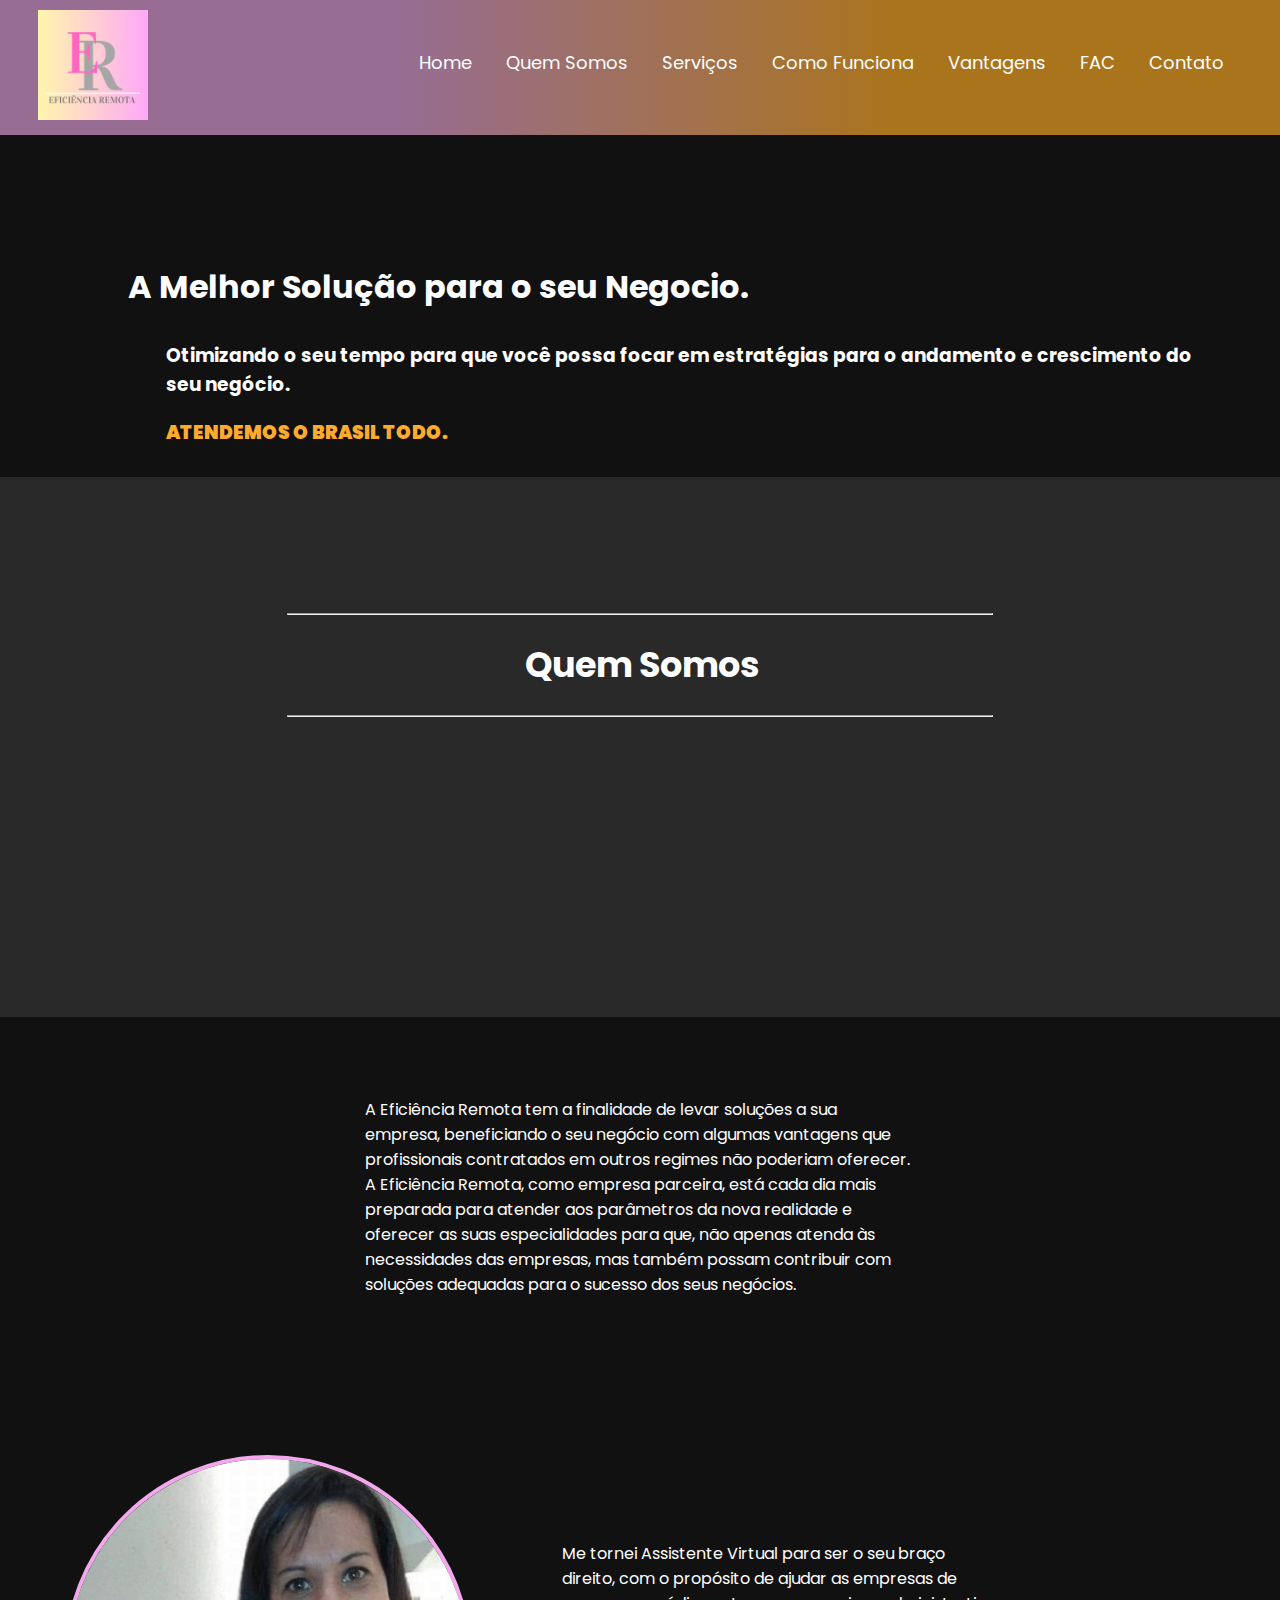
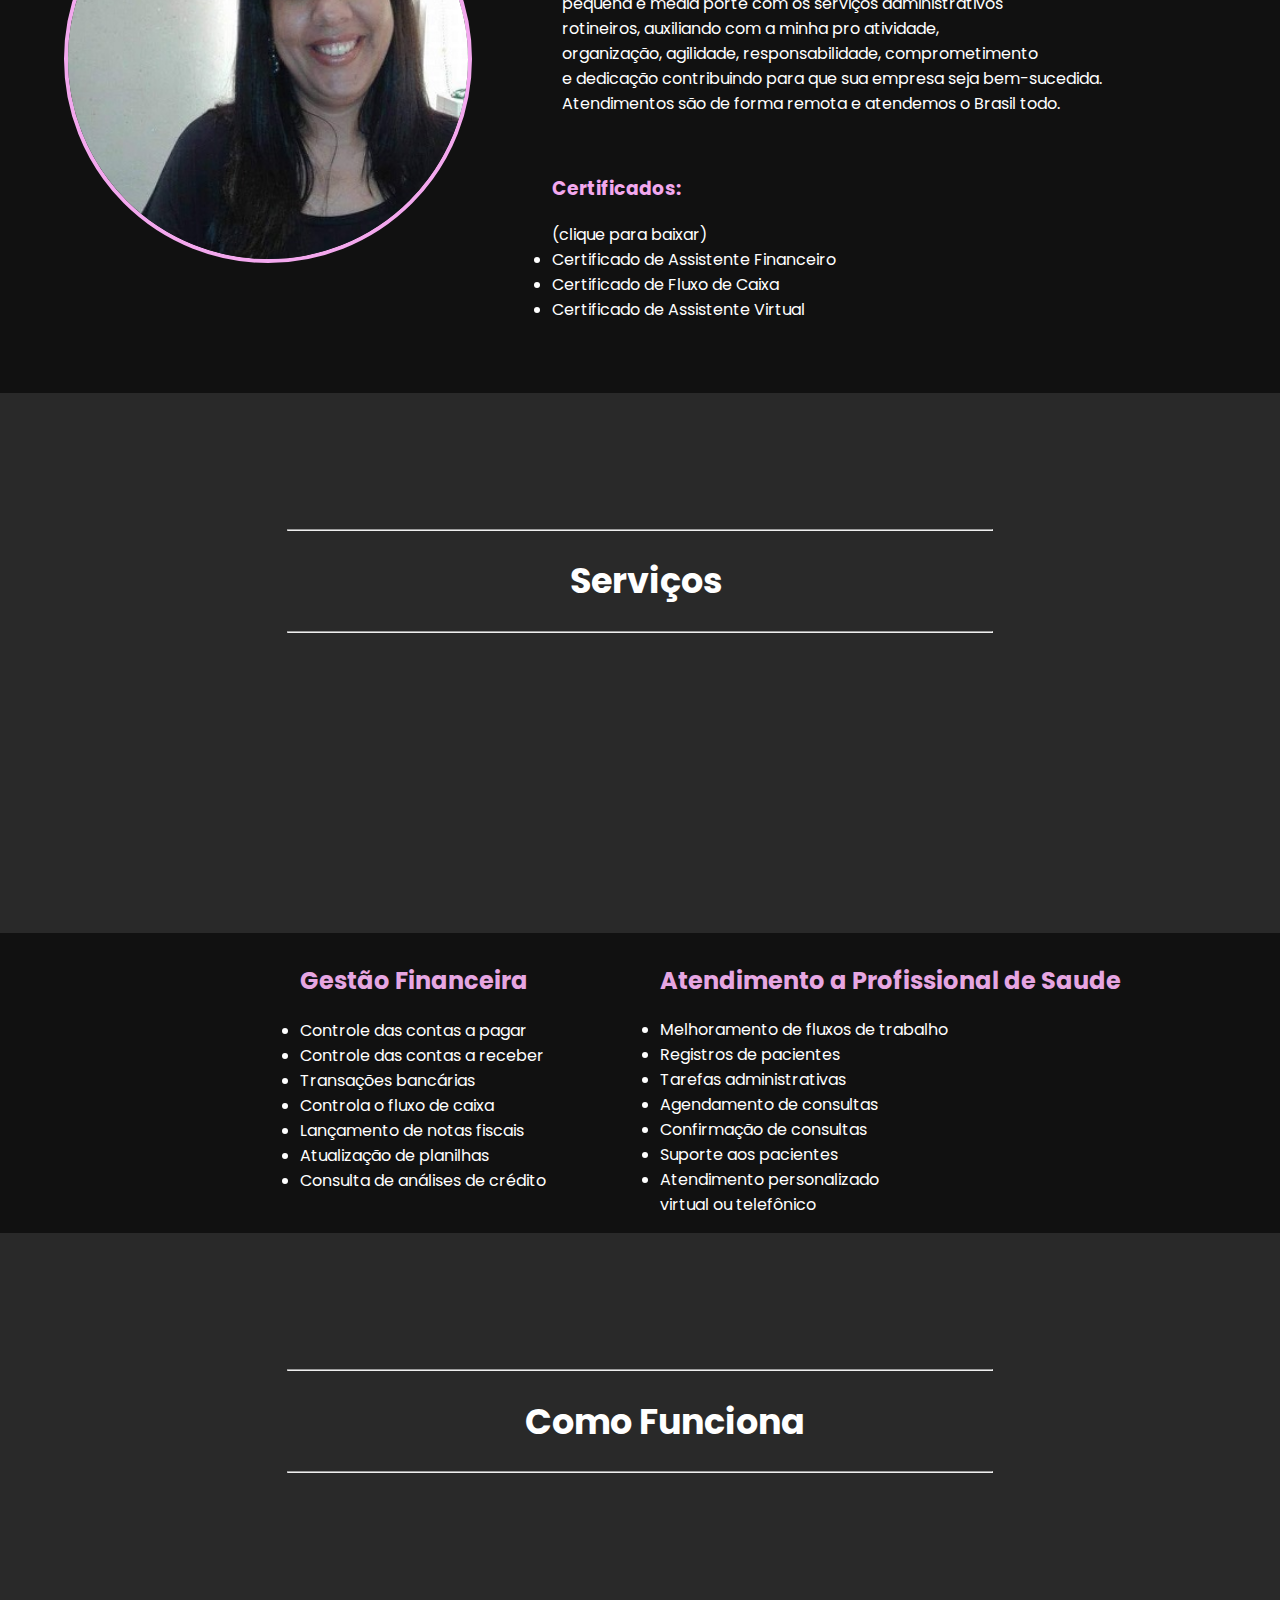
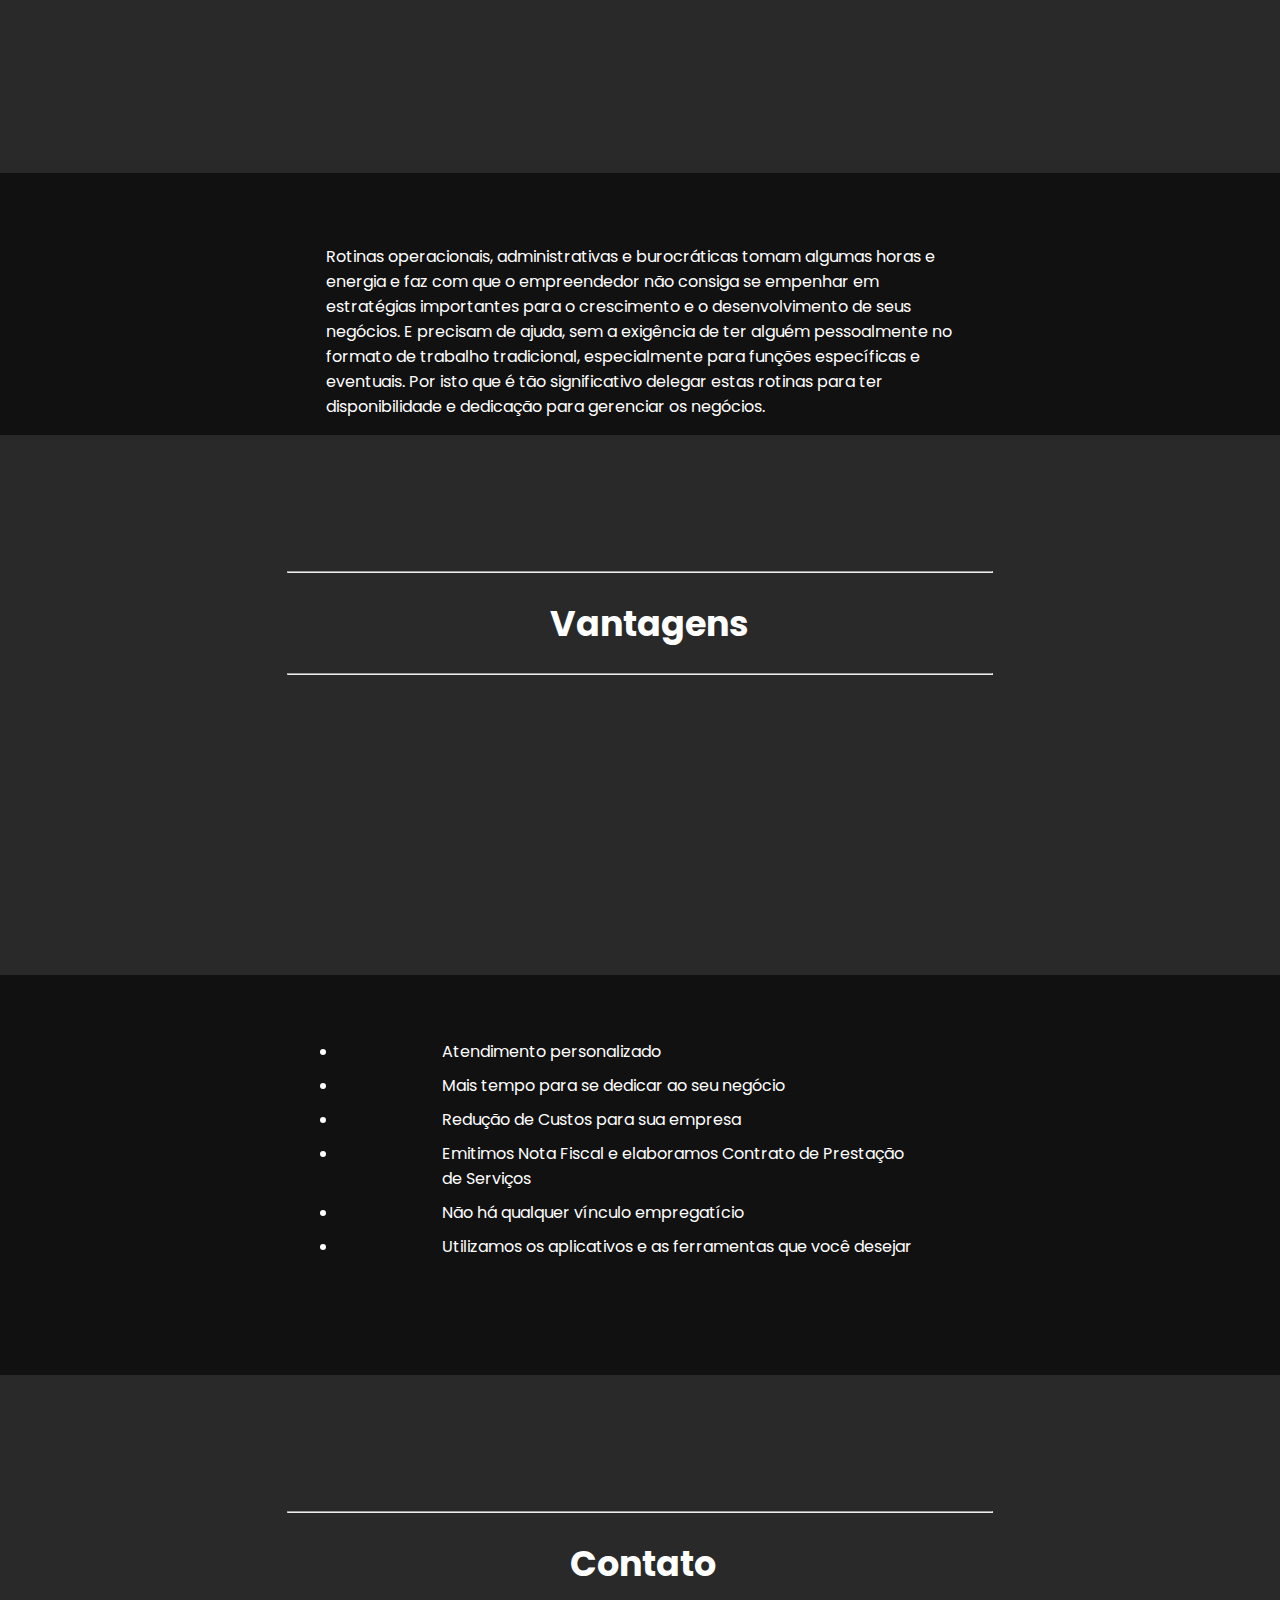
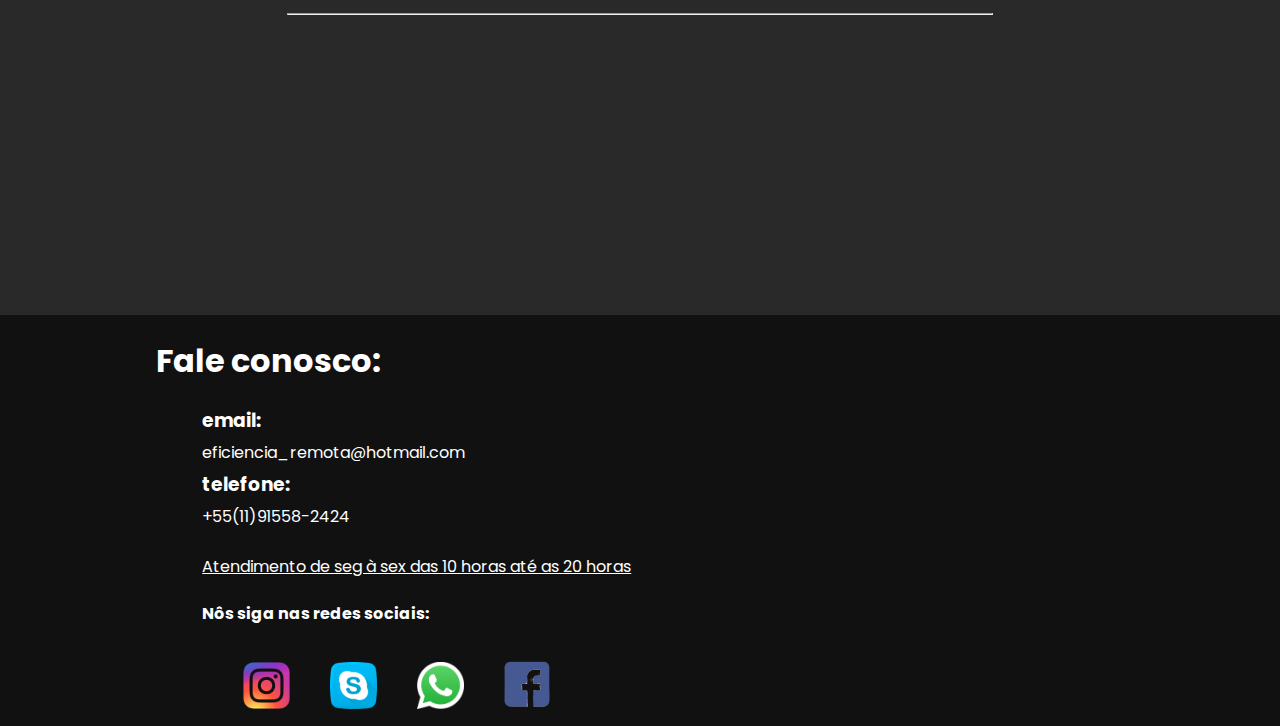
<file: redesing_ef/eficiencia_remota/index.html>
<!DOCTYPE html>
<html lang="en">
<head>
    <meta charset="UTF-8">
    <meta http-equiv="X-UA-Compatible" content="IE=edge">
    <meta name="viewport" content="width=device-width, initial-scale=1.0">
    <title>Eficiência Remota</title>

    <meta charset="utf-8">
	<link rel="stylesheet" href="css/style.css">

	<link rel="preconnect" href="https://fonts.googleapis.com">
	<link rel="preconnect" href="https://fonts.gstatic.com" crossorigin>
	<link rel="preconnect" href="https://fonts.googleapis.com">
	<link rel="preconnect" href="https://fonts.gstatic.com" crossorigin>
	<link href="https://fonts.googleapis.com/css2?family=Inconsolata:
	wght@200&family=Poppins:wght@200&family=Roboto+Mono:wght@300&fami
	ly=Roboto:wght@100&display=swap" rel="stylesheet">

	<link rel="icon" href="imgs/eficiencia .png">
</head>
<body>
    <main>
        <div id="navigation" class="navbar">
			<img class="logo" src="imgs/eficiencia .png" alt="">

			<ul>
				<li><a href="index.html">Home</a></li>
				<li><a href="#quem_somos">Quem Somos</a></li>
				<li><a href="#servicos">Serviços</a></li>
				<li><a href="#como_funciona">Como Funciona</a></li>
				<li><a href="#vantagens">Vantagens</a></li>
				<li><a href="fac.html">FAC</a></li>
				<li><a href="#contato">Contato</a></li>

				<li id="threeline_menu" class="threeline_menu" onclick="openNav()">&#9776;</li>
			</ul>
		</div>

        <section>
            <div class="container">
                <h1>A Melhor Solução para o seu Negocio.</h1>
                <h3>
                    <p>
                        Otimizando o seu tempo para que você possa focar
                        em estratégias para o andamento e crescimento do <br>
                        seu negócio. <br>
                    </p>
                    <b>ATENDEMOS O BRASIL TODO.</b>
                </h3>
            </div>
        </section>

        <section class="parallax">
            <div class="filtro">
                <div class="text" id="quem_somos">
                    <hr>
                    <h1>Quem Somos</h1>
                    <hr>    
                </div>
            </div>
        </section>

        <section>
            <div class="quem_somos">
				<div class="conteudo_quem_somos">
					<p>
						A Eficiência Remota tem a finalidade de levar soluções a sua empresa, beneficiando o seu negócio
						com
						algumas vantagens que profissionais contratados em outros regimes não poderiam oferecer.
						A Eficiência Remota, como empresa parceira, está cada dia mais preparada
						para atender aos parâmetros da nova realidade e oferecer as suas especialidades
						para que, não apenas atenda às necessidades das empresas, mas também possam contribuir
						com soluções adequadas para o sucesso dos seus negócios.

					</p>
				</div>
			</div>
        </section>
        
            <div class="info_equipe">
                <div class="container_equipe">
                    <img src="imgs/foto_capa.jpg" class="foto_capa" alt="">
                    <p>
                        Me tornei Assistente Virtual para ser o seu braço <br>
                        direito, com o propósito de ajudar as empresas de <br>
                        pequena e média porte com os serviços administrativos <br>
                        rotineiros, auxiliando com a minha pro atividade, <br>
                        organização, agilidade, responsabilidade, comprometimento <br>
                        e dedicação contribuindo para que sua empresa seja bem-sucedida. <br>
                        Atendimentos são de forma remota e atendemos o Brasil todo.
                    </p>
					<div class="certificados">
						<h3>Certificados:</h3>
						<span>(clique para baixar)</span> <br>
						<li><a href="certificados/assistente.pdf" download="assistente.pdf" target="_blank">Certificado de Assistente Financeiro</a></li>
						<li><a href="certificados/fluxo_de_caixa.pdf" download="fluxo_de_caixa.pdf" target="_blank">Certificado de Fluxo de Caixa</a></li>
						<li><a href="certificados/certificadoIOAQDJ.pdf" download="certificadoIOAQDJ.pdf" target="_blank">Certificado de Assistente Virtual</a></li>
					</div>
                </div>

            </div>

        <section class="parallax bg">
            <div class="filtro">
                <div class="text2" id="servicos">
                    <hr>
                    <h1>Serviços</h1>
                    <hr>    
                </div>
            </div>
        </section>

        <section>
            <div class="texto_pararelo">
				<div class="texto_direito">
					<div class="conteudo">
						<h2>Gestão Financeira</h2>
						<p>
							<li>Controle das contas a pagar</li>
							<li>Controle das contas a receber</li>
							<li>Transações bancárias</li>
							<li>Controla o fluxo de caixa</li>
							<li>Lançamento de notas fiscais</li>
							<li>Atualização de planilhas</li>
							<li>Consulta de análises de crédito</li>
                        </p>

                        <div class="conteudo_coluna">
							<h2>Atendimento a Profissional de Saude</h2>
							<li>Melhoramento de fluxos de trabalho</li>
							<li>Registros de pacientes</li>
							<li>Tarefas administrativas</li>
							<li>Agendamento de consultas</li>
							<li>Confirmação de consultas</li>
							<li>Suporte aos pacientes</li>
							<li>Atendimento personalizado <br>
								virtual ou telefônico</li>
							</p>
                        </div>
					</div>
				</div>
			</div>
        </section>

        <section class="parallax bg2">
            <div class="filtro">
                <div class="text" id="como_funciona">
                    <hr>
                    <h1>Como Funciona</h1>
                    <hr>    
                </div>
            </div>
        </section>

        <section>
            <div class="texto_esquerdo">
				<div class="conteudo">
					<p>
						Rotinas operacionais, administrativas e burocráticas tomam algumas horas e energia e faz com que
						o
						empreendedor não consiga se empenhar em estratégias importantes para o crescimento e o
						desenvolvimento de seus negócios.
						E precisam de ajuda, sem a exigência de ter alguém pessoalmente no formato de trabalho
						tradicional,
						especialmente para funções específicas e eventuais. Por isto que é tão significativo delegar
						estas
						rotinas para ter disponibilidade e dedicação para gerenciar os negócios.
					</p>
				</div>
			</div>
        </section>

        <section class="parallax bg3">
            <div class="filtro">
                <div class="text3" id="vantagens">
                    <hr>
                    <h1>Vantagens</h1>
                    <hr>    
                </div>
            </div>
        </section>

        <section>
            <div class="quem_somos">
				<div class="conteudo_quem_somos">
					<li>Atendimento personalizado</li>
					<li>Mais tempo para se dedicar ao seu negócio</li>
					<li>Redução de Custos para sua empresa</li>
					<li>Emitimos Nota Fiscal e elaboramos Contrato de Prestação de Serviços</li>
					<li>Não há qualquer vínculo empregatício</li>
					<li>Utilizamos os aplicativos e as ferramentas que você desejar</li>
				</div>
			</div>
        </section>


        <section class="parallax bg4">
            <div class="filtro">
                <div class="text2"  id="contato">
                    <hr>
                    <h1>Contato</h1>
                    <hr>    
                </div>
            </div>
        </section>

        <section>
            <footer>
				<div class="contato">
					<h1>Fale conosco:</h1>

					<div class="footer_conteudo">
						<h3>email:</h3>
						<span>eficiencia_remota@hotmail.com</span>
						<h3>telefone:</h3>
						<span>+55(11)91558-2424</span>

						<br><br>

						<u>Atendimento de seg à sex das 10 horas até as 20 horas</u>

						<h4>Nôs siga nas redes sociais:</h4>

						<div class="social_icon">
							<a href="http://www.instagram.com/eficienciaremota" target="_blank"><img
									src="imgs/instagram_logo.png" alt=""></a>

							<a href="https://join.skype.com/invite/bCbrTYsqFaGQ" target="_blank"><img
									src="imgs/skype_logo.png" alt=""></a>

							<a href="https://wa.me/5511915582424?text=Ol%C3%A1,%20tenho%20interesse%20nos%20seus%20servi%C3%A7os%20de%20Assistente%20Virutal"
								target="_blank"><img src="imgs/whatsapp_logo.png" alt=""></a>

							<a href="https://www.facebook.com/people/eficienciaremota/100091545667959/" 
							target="_blank"><img src="imgs/fb_logo.png" alt="" class="fb_logo"></a>
						</div>
					</div>
				</div>
			</footer>
        </section>
    </main>
    <button onclick="topFunction()" id="myBtn" title="voltar ao topo"><a href="#inicio"></a>⇧</button>
</body>
<script type="text/javascript" src="script.js"></script>
</html>
</file>
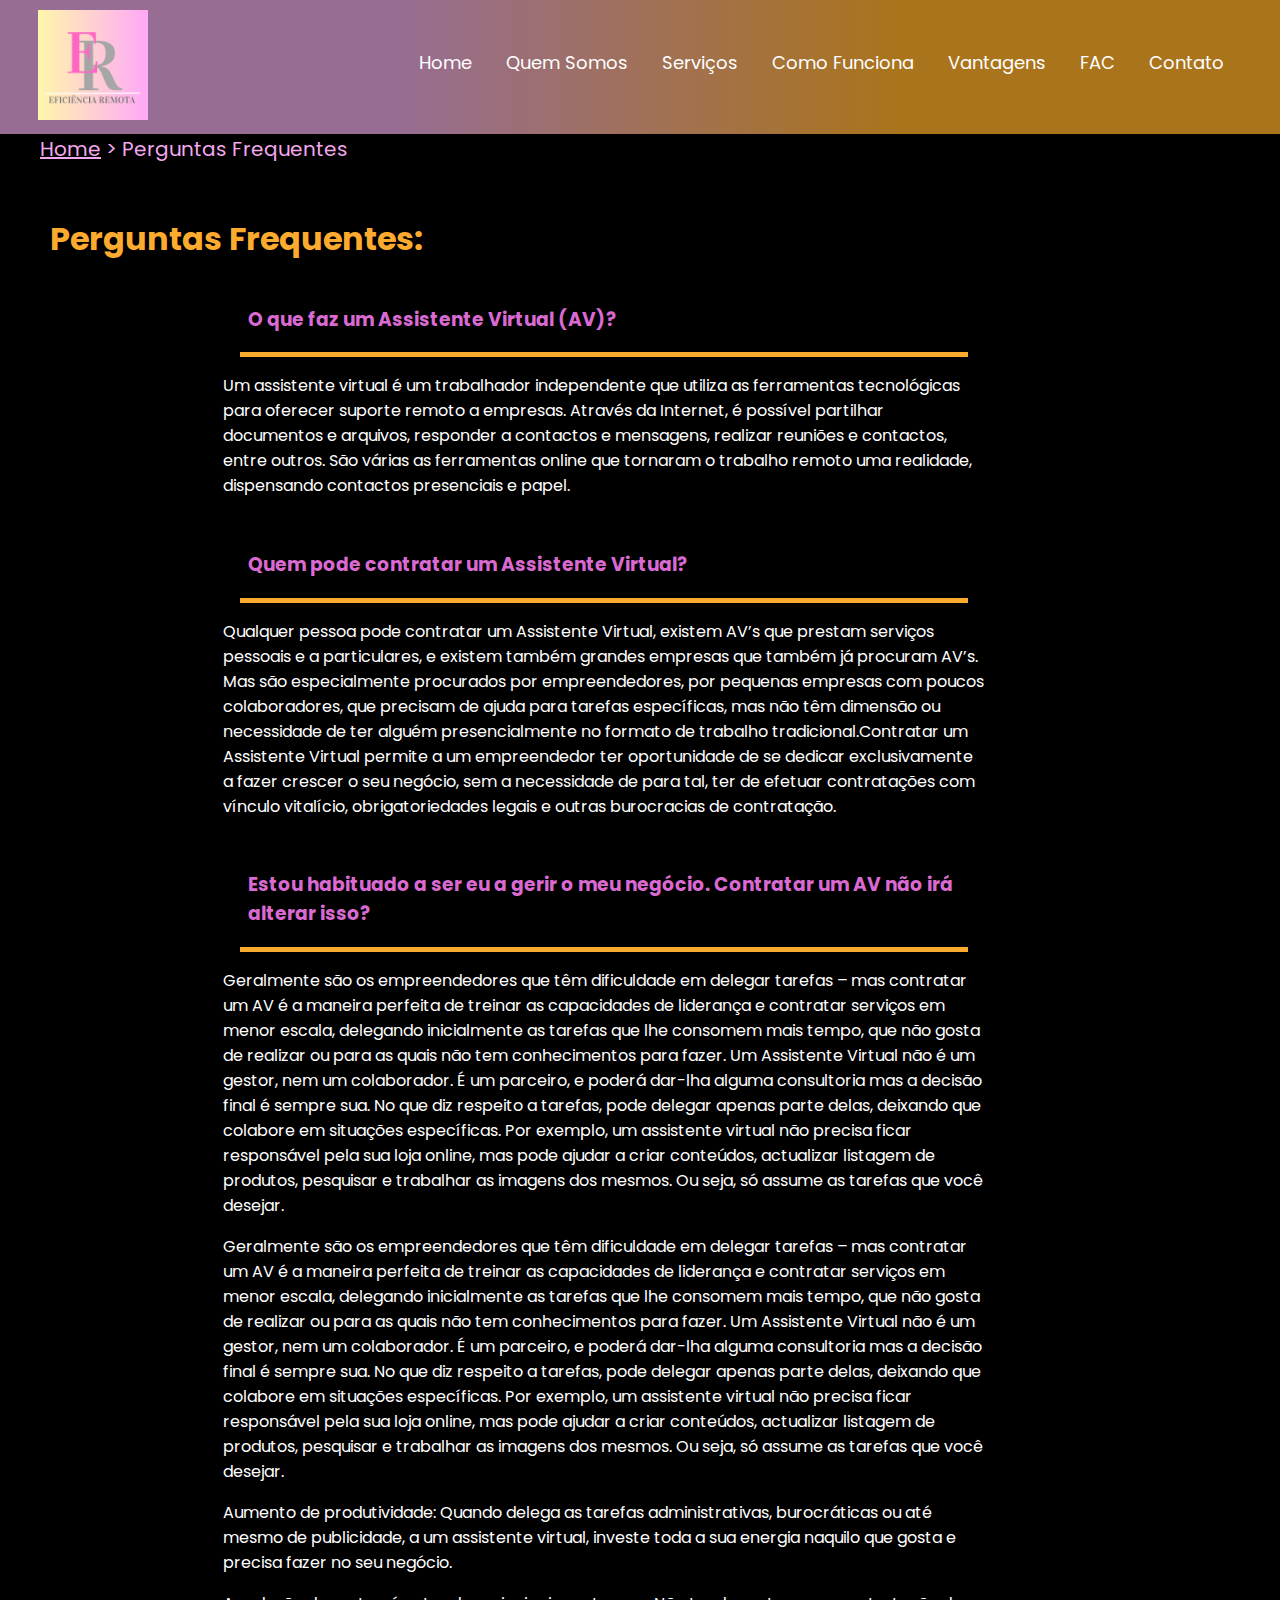
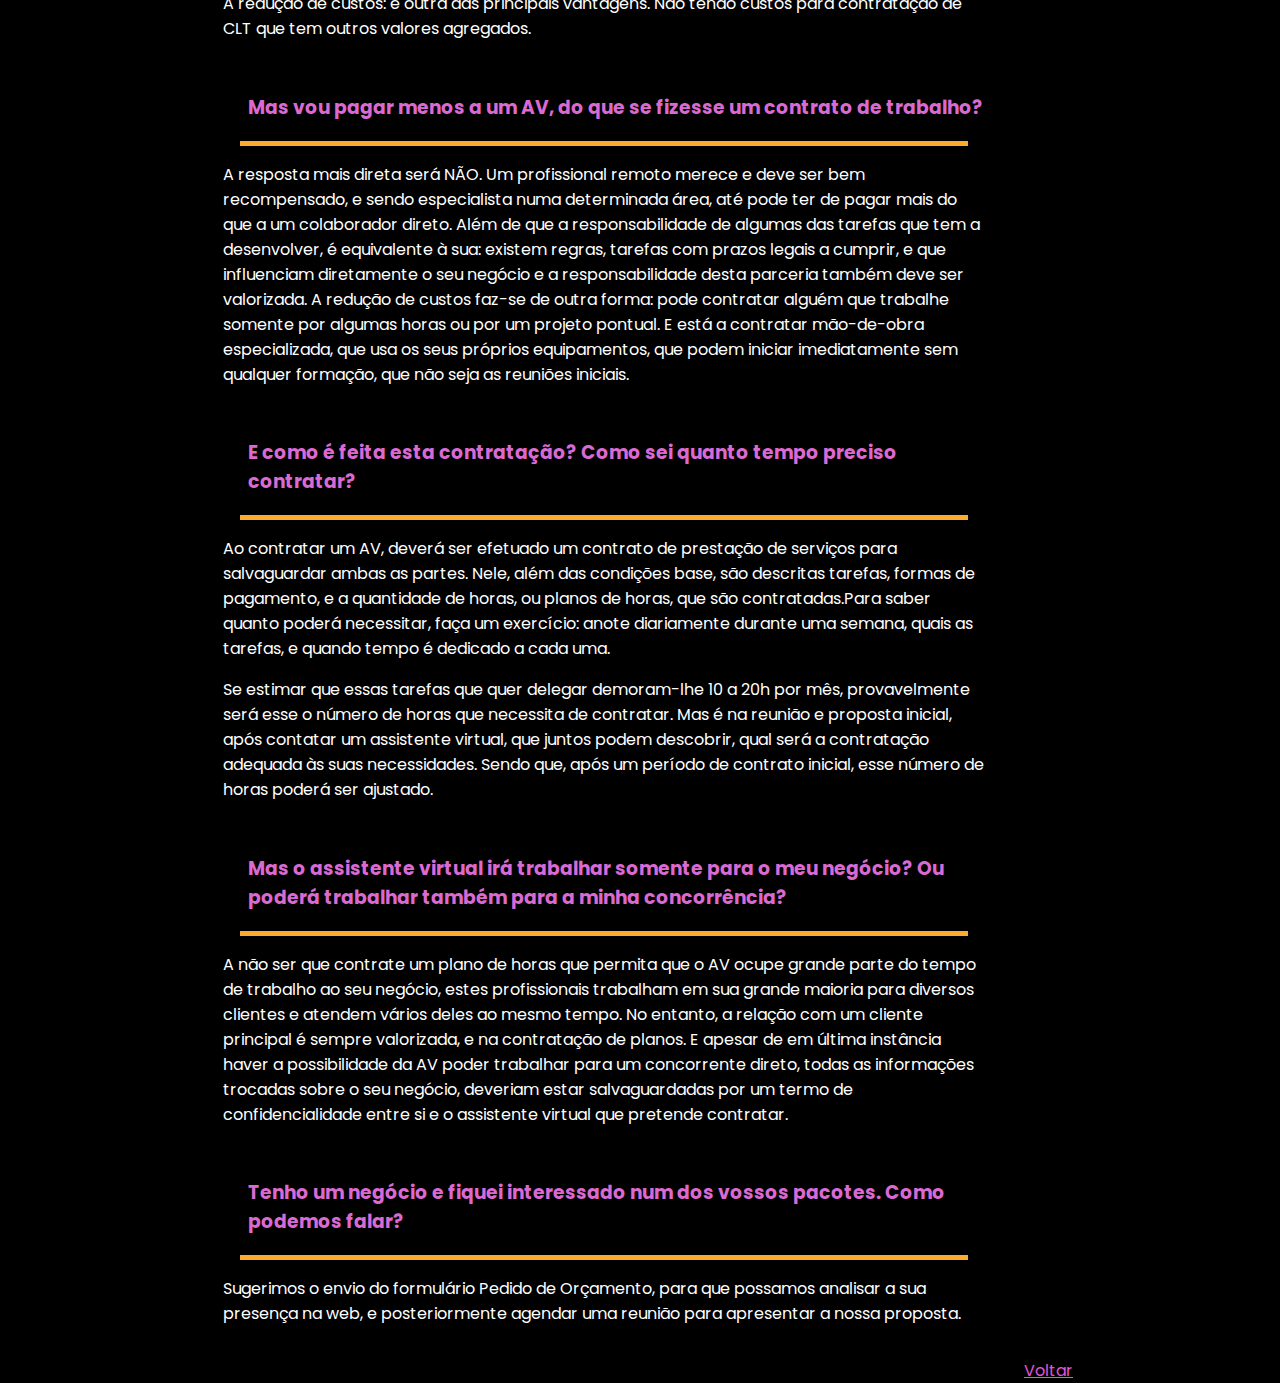
<file: redesing_ef/eficiencia_remota/fac.html>
<!DOCTYPE html>
<html lang="en">
<head>
    <meta charset="UTF-8">
    <meta http-equiv="X-UA-Compatible" content="IE=edge">
    <meta name="viewport" content="width=device-width, initial-scale=1.0">
    <title>Graziela N. A. Silva - Portfolio Online</title>

    <meta charset="utf-8">
	<link rel="stylesheet" href="css/style.css">

	<link rel="preconnect" href="https://fonts.googleapis.com">
	<link rel="preconnect" href="https://fonts.gstatic.com" crossorigin>
	<link rel="preconnect" href="https://fonts.googleapis.com">
	<link rel="preconnect" href="https://fonts.gstatic.com" crossorigin>
	<link href="https://fonts.googleapis.com/css2?family=Inconsolata:
	wght@200&family=Poppins:wght@200&family=Roboto+Mono:wght@300&fami
	ly=Roboto:wght@100&display=swap" rel="stylesheet">
	<link rel="icon" href="imgs/eficiencia .png">
</head>
<body>
    <div id="navigation" class="navbar">
        <img class="logo" src="imgs/eficiencia .png" alt="">

        <ul>
            <li><a href="index.html">Home</a></li>
            <li><a href="index.html">Quem Somos</a></li>
            <li><a href="index.html">Serviços</a></li>
            <li><a href="index.html">Como Funciona</a></li>
            <li><a href="index.html">Vantagens</a></li>
            <li><a href="fac.html">FAC</a></li>
            <li><a href="index.html">Contato</a></li>

            <li id="threeline_menu" class="threeline_menu" onclick="openNav()">&#9776;</li>
        </ul>
    </div>

    <div class="fac">
                <ul class="caminho">
                    <li><a href="index.html">Home</a></li>
                    <li>></li>
                    <li>Perguntas Frequentes</li>
                </ul>

                <h1>Perguntas Frequentes:</h1>

                <div class="box_perguntas">
                    <div class="perguntas">
                        <h3>O que faz um Assistente Virtual (AV)?</h3>
                        <hr>
                        <p>Um assistente virtual é um trabalhador independente que utiliza as ferramentas tecnológicas
                            para oferecer suporte remoto a empresas. Através da Internet, é possível partilhar
                            documentos e arquivos, responder a contactos e mensagens, realizar reuniões e contactos,
                            entre outros. São várias as ferramentas online que tornaram o trabalho remoto uma realidade,
                            dispensando contactos presenciais e papel.</p>
                    </div>
                </div>
                <div class="box_perguntas">
                    <div class="perguntas">
                        <h3>Quem pode contratar um Assistente Virtual?</h3>
                        <hr>
                        <p>Qualquer pessoa pode contratar um Assistente Virtual, existem AV’s que prestam serviços
                            pessoais e a particulares, e existem também grandes empresas que também já procuram AV’s.
                            Mas são especialmente procurados por empreendedores, por pequenas empresas com poucos
                            colaboradores, que precisam de ajuda para tarefas específicas, mas não têm dimensão ou
                            necessidade de ter alguém presencialmente no formato de trabalho tradicional.Contratar um
                            Assistente Virtual permite a um empreendedor ter oportunidade de se dedicar exclusivamente a
                            fazer crescer o seu negócio, sem a necessidade de para tal, ter de efetuar contratações com
                            vínculo vitalício, obrigatoriedades legais e outras burocracias de contratação.</p>
                    </div>
                </div>
                <div class="box_perguntas">
                    <div class="perguntas">
                        <h3>Estou habituado a ser eu a gerir o meu negócio. Contratar um AV não irá alterar isso?</h3>
                        <hr>
                        <p>
                            Geralmente são os empreendedores que têm dificuldade em delegar tarefas – mas contratar um
                            AV é a maneira perfeita de treinar as capacidades de liderança e contratar serviços em menor
                            escala, delegando inicialmente as tarefas que lhe consomem mais tempo, que não gosta de
                            realizar ou para as quais não tem conhecimentos para fazer. Um Assistente Virtual não é um
                            gestor, nem um colaborador. É um parceiro, e poderá dar-lha alguma consultoria mas a decisão
                            final é sempre sua. No que diz respeito a tarefas, pode delegar apenas parte delas, deixando
                            que colabore em situações específicas. Por exemplo, um assistente virtual não precisa ficar
                            responsável pela sua loja online, mas pode ajudar a criar conteúdos, actualizar listagem de
                            produtos, pesquisar e trabalhar as imagens dos mesmos. Ou seja, só assume as tarefas que
                            você desejar.
                        </p>

                        <p>
                            Geralmente são os empreendedores que têm dificuldade em delegar tarefas – mas contratar um
                            AV é a maneira perfeita de treinar as capacidades de liderança e contratar serviços em menor
                            escala, delegando inicialmente as tarefas que lhe consomem mais tempo, que não gosta de
                            realizar ou para as quais não tem conhecimentos para fazer. Um Assistente Virtual não é um
                            gestor, nem um colaborador. É um parceiro, e poderá dar-lha alguma consultoria mas a decisão
                            final é sempre sua. No que diz respeito a tarefas, pode delegar apenas parte delas, deixando
                            que colabore em situações específicas. Por exemplo, um assistente virtual não precisa ficar
                            responsável pela sua loja online, mas pode ajudar a criar conteúdos, actualizar listagem de
                            produtos, pesquisar e trabalhar as imagens dos mesmos. Ou seja, só assume as tarefas que
                            você desejar.
                        </p>

                        <p>Aumento de produtividade: Quando delega as tarefas administrativas, burocráticas ou até mesmo
                            de publicidade, a um assistente virtual, investe toda a sua energia naquilo que gosta e
                            precisa fazer no seu negócio.
                        </p>

                        <p>A redução de custos: é outra das principais vantagens. Não tendo custos para contratação de
                            CLT que tem outros valores agregados.</p>
                    </div>
                </div>
                <div class="box_perguntas">
                    <div class="perguntas">
                        <h3>Mas vou pagar menos a um AV, do que se fizesse um contrato de trabalho?</h3>

                        <hr>
                        <p>A resposta mais direta será NÃO. Um profissional remoto merece e deve ser bem recompensado, e
                            sendo especialista numa determinada área, até pode ter de pagar mais do que a um colaborador
                            direto. Além de que a responsabilidade de algumas das tarefas que tem a desenvolver, é
                            equivalente à sua: existem regras, tarefas com prazos legais a cumprir, e que influenciam
                            diretamente o seu negócio e a responsabilidade desta parceria também deve ser valorizada. A
                            redução de custos faz-se de outra forma: pode contratar alguém que trabalhe somente por
                            algumas horas ou por um projeto pontual. E está a contratar mão-de-obra especializada, que
                            usa os seus próprios equipamentos, que podem iniciar imediatamente sem qualquer formação,
                            que não seja as reuniões iniciais.</p>
                    </div>
                </div>
                <div class="box_perguntas">
                    <div class="perguntas">
                        <h3>E como é feita esta contratação? Como sei quanto tempo preciso contratar?</h3>

                        <hr>
                        <p>Ao contratar um AV, deverá ser efetuado um contrato de prestação de serviços para
                            salvaguardar ambas as partes. Nele, além das condições base, são descritas tarefas, formas
                            de pagamento, e a quantidade de horas, ou planos de horas, que são contratadas.Para saber
                            quanto poderá necessitar, faça um exercício: anote diariamente durante uma semana, quais as
                            tarefas, e quando tempo é dedicado a cada uma.
                        </p>

                        <p>Se estimar que essas tarefas que quer delegar demoram-lhe 10 a 20h por mês, provavelmente
                            será esse o número de horas que necessita de contratar. Mas é na reunião e proposta inicial,
                            após contatar um assistente virtual, que juntos podem descobrir, qual será a contratação
                            adequada às suas necessidades. Sendo que, após um período de contrato inicial, esse número
                            de horas poderá ser ajustado.
                        </p>
                    </div>
                </div>
                <div class="box_perguntas">
                    <div class="perguntas">
                        <h3>Mas o assistente virtual irá trabalhar somente para o meu negócio? Ou poderá trabalhar
                            também para a minha concorrência?</h3>
                        <hr>
                        <p>A não ser que contrate um plano de horas que permita que o AV ocupe grande parte do tempo de
                            trabalho ao seu negócio, estes profissionais trabalham em sua grande maioria para diversos
                            clientes e atendem vários deles ao mesmo tempo. No entanto, a relação com um cliente
                            principal é sempre valorizada, e na contratação de planos. E apesar de em última instância
                            haver a possibilidade da AV poder trabalhar para um concorrente direto, todas as informações
                            trocadas sobre o seu negócio, deveriam estar salvaguardadas por um termo de
                            confidencialidade entre si e o assistente virtual que pretende contratar.
                        </p>
                    </div>
                </div>
                <div class="box_perguntas">
                    <div class="perguntas">
                        <h3>Tenho um negócio e fiquei interessado num dos vossos pacotes. Como podemos falar?</h3>
                        <hr>
                        <p>Sugerimos o envio do formulário Pedido de Orçamento, para que possamos analisar a sua
                            presença na web, e posteriormente agendar uma reunião para apresentar a nossa proposta.
                        </p>
                    </div>
                </div>

                <a class="back_link" href="index.html">Voltar<a></a>
        </div>
    </div>
</body>
<script type="text/javascript" src="script.js"></script>
</html>
</file>
<file: redesing_ef/eficiencia_remota/css/style.css>
body {
    margin: 0;
    font-family: "Euclid Circular A", "Poppins";
    background-color: #111111;
}

main {
    height: 100vh;
    perspective: 2px;
}


.navbar {
    background: rgb(230, 166, 226);
    background: linear-gradient(90deg, rgb(151, 109, 148) 31%, rgb(170, 116, 28) 70%);
    color: white;
    width: 100%;
    height: 135px;
    display: flex;
}

.logo {
    height: 110px;
    padding-top: 10px;
    padding-right: 20%;
    padding-left: 3%;
    padding-bottom: 5px;
}

.navbar a {
    text-decoration: none;
    font-size: 18px;
    color: #fff;
}

.navbar a:hover {
    color: #464545;
    transition: 0.3s;
}

.navbar ul {
    margin-top: 0px;
    list-style: none;
    padding-left: 0px;
    text-align: right;
    height: 60px;
    font-size: 16px;
}

.navbar li {
    display: inline-block;
    padding-top: 4%;
    padding-left: 15px;
    padding-right: 15px;
    line-height: 60px;
    cursor: pointer;
}

.navbar li.threeline_menu {
    display: none;
    cursor: pointer;
}

.navbar li.threeline_menu:hover {
    color: #EFB0A1;
}


.no-parallax {
    background: #111111;
    color: #f9f9f9;
    width: 100%;
    transform-style: preserve-3d;
    position: relative;
    max-height: 100%;
    display: grid;
    place-items: center;
}

.parallax {
    background-image: url("https://images.homify.com/c_fill,f_auto,h_500,q_auto,w_1280/v1437566097/p/photo/image/761530/IMG_5592.jpg");
    height: 60%;
    background-attachment: fixed;
    background-position: center;
    background-repeat: no-repeat;
    background-size: cover;
}

.bg {
    background-image: url("https://investidorsardinha.r7.com/wp-content/uploads/2021/11/servicos-financeiros-o-que-sao-e-tipos-de-produtos-utilizados-6.jpg");
}

.bg2 {
    background-image: url("https://tangerino.com.br/blog/wp-content/uploads/2021/01/aumento-da-produtividade-1.jpg");
}

.bg3 {
    background-image: url("https://s2.glbimg.com/kS6blsmyx7xRBf3_QSBT3-wsvtg=/smart/e.glbimg.com/og/ed/f/original/2020/11/18/notebooks-para-trabalhar-e-estudar.jpg");
}

.bg4 {
    background-image: url("https://www.lopes.com.br/blog/wp-content/uploads/2020/02/shutterstock_709983058-1000x600.jpg");
}

.filtro {
    width: 100%;
    height: 100%;
    background-color: #333333b4;
}

.text,
.text2,
.text3 {
    padding-top: 10%;
}

.text h1,
.text2 h1,
.text3 h1 {
    color: white;
    font-size: 35px;
}

.text h1 {
    padding-left: 41%;
}

.text2 h1 {
    padding-left: 44.5%;
}

.text3 h1 {
    padding-left: 43%;
}

.text hr,
.text2 hr,
.text3 hr {
    width: 55%;
}

.info_inicial {
    width: 100%;
    height: 510px;
    background-color: #fff;
    background-image: url("https://www.lopes.com.br/blog/wp-content/uploads/2020/02/shutterstock_709983058-1000x600.jpg");
    background-repeat: no-repeat;
    background-size: 100%;
    margin-top: -20px;

    animation-name: container;
    animation-duration: 3s;
}

.container {
    max-width: 100%;
    height: 76.5%;
    padding-top: 10%;
    background-color: #111111;
    color: white;
    padding-bottom: 30px;
}

.container h1 {
    margin: 0;
    padding: 0;
    margin-left: 10%;
}

.container h3 {
    margin: 0;
    padding: 0;
    margin-top: 30px;
    margin-left: 13%;
}

.container b {
    color: rgb(253, 171, 47);
    line-height: 10px;
    margin-top: 10px;
}

.quem_somos {
    width: 100%;
    height: 400px;
    display: inline-block;
    align-items: center;
    justify-content: center;
    background-color: #111111;
    color: white;

    animation-name: quem_somos;
    animation-duration: 3s;
}

.quem_somos li {
    padding-left: 19%;
}

.quem_somos h1 {
    margin: 0;
    padding: 0;
    padding-left: 36%;
    padding-top: 70px;
    color: rgb(226, 84, 217);
}

.quem_somos h3 {
    margin: 0;
    padding: 0;
    padding-left: 26%;
    padding-top: 5px;
}

.quem_somos hr {
    border: 2px solid rgb(253, 171, 47);
    background-color: rgb(253, 171, 47);
    width: 60%;
    height: 3px;

}

.conteudo_quem_somos {
    max-width: 550px;
    margin: 0 auto;
    padding-top: 5%;
}

.conteudo_quem_somos li {
    margin-bottom: 9px;
    margin-left: -5%;
}

.info_equipe {
    width: 100%;
    height: 576px;
    background-size: 100%;
    background-color: #111111;
    color: white;

    animation-name: equipe;
    animation-duration: 3s;
}

.foto_capa {
    width: 400px;
    height: 400px;
    border: 4px solid rgb(243, 168, 238);
    border-radius: 400px;
    margin-left: 5%;
    margin-right: 7%;
}

.info_equipe .container_equipe {
    height: 450px;
    width: 100%;
    display: flex;
}

.info_equipe .container_equipe p {
    padding-top: 70px;
}

.container_equipe {
    max-width: 100%;
    height: 76.5%;
    padding-top: 3%;
}

.certificados {
    margin-top: 300px;
    margin-left: -550px;
}

.certificados h3 {
    color: rgb(243, 168, 238);
}

.certificados span {
    margin-top: -20px;
}

.certificados a {
    color: white;
    text-decoration: none;
}

.certificados a:hover {
    transition: 0.3s;
    color: rgb(253, 171, 47);
}


.texto_pararelo {
    width: 100%;
    height: 600px;
    display: inline;
    background-size: 45%;
    margin-top: 10px;
    background-color: #111111;
    color: white;
}

.texto_direito {
    width: 100%;
    height: 100%;
    background-color: #111111;
    color: white;
}

.texto_esquerdo {
    max-width: 100%;
    height: 100%;
    display: flex;
    margin-top: 30px;
    line-height: 25px;
    background-color: #111111;
    color: white;
}

.conteudo {
    margin-top: 30px;
    padding-left: 300px;
}

.conteudo h1 {
    color: rgb(253, 171, 47);
}

.conteudo h2 {
    color: rgb(230, 166, 226);
}

.conteudo_coluna {
    display: block;
    margin-left: 360px;
    margin-top: -250px;
}

.texto_esquerdo .conteudo {
    margin-left: 2%;
    margin-top: 25px;
    max-width: 50%;
}

.texto_esquerdo .conteudo h1 {
    margin: 0;
    padding: 0;
    padding-left: 35%;
    color: rgb(226, 84, 217);
}

.texto_esquerdo .conteudo hr {
    border: 2px solid rgb(253, 171, 47);
    background-color: rgb(253, 171, 47);
    width: 80%;
    height: 3px;
}

.fac {
    width: 100%;
    height: 100%;
    background-color: black;
    color: white;
    background-repeat: no-repeat;
    background-size: 100%;
    margin-top: -21px;
}

.fac h1 {
    padding-top: 30px;
    padding-left: 50px;
    color: rgb(253, 171, 47);
}

.box_perguntas {
    padding-left: 15%;
    padding-bottom: 15px;
    display: flex;
}

.box_perguntas h3 {
    color: rgb(218, 106, 210);
    margin-left: 25px;
}

.box_perguntas hr {
    border: 2px solid rgb(253, 171, 47);
    background-color: rgb(253, 171, 47);
    width: 95%;
    height: 1px;
}

.teste {
    height: 20px;
}

.fac_items {
    background-color: #eeeeee;
    width: 80%;
    height: 80%;
    margin: 0 auto;
    border: 1px solid black;
    border-radius: 8px;
}

.perguntas {
    max-width: 70%;
    max-height: 1750px;
    border: 1px solid black;
    border-radius: 5px;
    padding-left: 15px;
    padding-right: 15px;
    margin-left: 15px;
}

.caminho {
    font-size: 20px;
}

.caminho ul {
    list-style: none;
    padding-left: 0;
    text-decoration: none;
}

.caminho li {
    display: inline-block;
    color: rgb(243, 168, 238);
}

.caminho a {
    color: rgb(243, 168, 238);
}

footer {
    width: 90%;
    height: 400px;
    padding-left: 5%;
    display: flex;
}

.footer_conteudo {
    padding-left: 12%;
}

.social_icon {
    width: 400px;
    height: 48px;
    display: flex;
    padding-top: 15px;
    justify-content: space-evenly;
}

.social_icon img {
    width: 47px;
    height: 47px;
}

.social_icon .fb_logo {
    width: 70px;
    height: 70px;
    margin-top: -13px;
    margin-left: -13px;
}

.contato {
    width: 100%;
    background-color: #111111;
    color: white;
}

.contato h1 {
    margin-left: 8%;
}

.contato h3 {
    margin: 0;
    margin-bottom: 5px;
    margin-top: 5px;
}

.contato span {
    margin-top: 5px;
    margin-bottom: 5px;
}

.back_link {
    color: rgb(226, 84, 217);
    margin-left: 80%;
}

#myBtn {
    display: none;
    position: fixed;
    bottom: 20px;
    right: 30px;
    z-index: 99;
    border: none;
    outline: none;
    background-color: rgb(95, 50, 92);
    color: white;
    cursor: pointer;
    padding: 15px;
    border-radius: 50px;
    font-size: 18px;
    transition: 0.8s;
}

.main p {
    font-weight: 35px;
}

#myBtn:hover {
    background-color: rgb(194, 131, 36);
}

@media (max-width: 750px) {

    .navbar {
        width: 100%;
        height: 170px;
    }

    .navbar a {
        padding-left: 2px;
        font-size: 20px;
    }

    .navbar li {
        display: none;
        margin-bottom: 20px;
    }

    .navbar ul {
        padding-top: 30px;
    }

    .navbar li.threeline_menu {
        display: inline-block;
        font-size: 60px;
        padding-top: 10px;
        padding-bottom: 10px;
    }

    .logo {
        height: 120px;
        padding-top: 9px;
        padding-left: 3%;
        padding-bottom: 5px;
    }

    .text h1 {
        padding-left: 19%;
    }

    .text2 h1 {
        padding-left: 32%;
    }

    .text3 h1 {
        padding-left: 26%;
    }

    .text hr,
    .text2 hr,
    .text3 hr {
        width: 95%;
    }

    .info_inicial {
        width: 100%;
        height: 410px;
        font-size: 15px;
        background-image: none;
    }

    .info_inicial .container h1 {
        margin-left: 3%;
    }

    .info_inicial .container h3 {
        margin-left: 4%;
    }

    .quem_somos {
        width: 100%;
        max-height: 100%;
        font-size: 15px;
    }

    .quem_somos h1 {
        padding-left: 34%;
    }

    .quem_somos p {
        padding-left: 16px;
    }

    .conteudo_quem_somos {
        padding-top: 13%;
    }

    .info_equipe {
        width: 100%;
        height: 800px;
        background-image: none;
    }


    .info_equipe .container_equipe {
        height: 100%;
        display: flex;
        flex-direction: column;
        font-size: 15px;
        padding: 0;
        padding-top: 30px;
    }

    .info_equipe .container_equipe p {
        padding-left: 15px;
    }

    .foto_capa {
        width: 250px;
        height: 250px;
        border: 4px solid rgb(243, 168, 238);
        border-radius: 400px;
        margin: 0 auto;
    }

    .info_equipe .container p {
        padding-left: 20%;
        padding-right: 10%;
        padding-top: -4%;
        margin-bottom: 20px;
    }

    .certificados {
        margin-left: 10px;
        margin-top: 0px;
    }

    .texto_pararelo {
        max-height: 100%;
        background-image: none;
    }

    .conteudo {
        margin-top: 30px;
        padding-left: 50px;
    }

    .conteudo_coluna {
        margin-left: 0px;
        margin-top: 0px;
    }

    .texto_direito .conteudo {
        margin-left: 10px;
    }

    .texto_direito .conteudo h1 {
        font-size: 30px;
    }

    .texto_direito .conteudo h2 {
        font-size: 27px;
    }

    .texto_direito li {
        padding-bottom: 15px;
    }


    .texto_direito {
        font-size: 15px;
    }

    .conteudo_linetwo {
        margin-left: 10px;
    }

    .texto_esquerdo {
        margin-top: 0px;
        font-size: 15px;
    }

    .texto_esquerdo .conteudo {
        padding-left: 30px;
        max-width: 600px;
    }

    .texto_esquerdo .conteudo h1 {
        padding-left: 26%;
        font-size: 22px;
    }

    .texto_esquerdo .conteudo hr {
        width: 90%;
        padding-left: 35%;
    }

    .texto_esquerdo h1 {
        line-height: 45px;
    }


    .texto_esquerdo p {
        line-height: 45px;
    }

    .texto_pararelo2 {
        width: 90%;
        height: 500px;
        display: flex;
        flex-direction: column;
        background-image: none;
        margin-left: 100px;
        margin-right: 0;
        font-size: 15px;
    }

    .footer_conteudo {
        padding-left: 3%;
    }

    .contato {
        font-size: 20px;
        word-break: break-all;
    }

    .contato h1 {
        font-size: 25px;
    }

    .social_icon img {
        width: 47px;
        height: 47px;
        padding-left: 10px;
    }

    .social_icon {
        padding-left: 9px;
        margin-bottom: 30px;
    }

    .menujs {
        height: auto;
    }

    .menujs ul {
        height: auto;
        text-align: center;
        padding-right: 15%;
        padding-left: 15%;
        font-size: 60px;
        padding: 10px 20px 10px 20px;
    }

    .menujs li {
        display: block;
        border: solid grey 1px;
        padding: 0;
        width: 100%;
    }

    .social_icon {
        width: 80%;
    }

    .back_link {
        margin-top: 50px;
        font-size: 30px;
        text-decoration: none;
        margin-left: 70%;
    }

    .caminho {
        font-size: 30px;
    }

    .caminho ul {
        list-style: none;
        padding-left: 0;
        text-decoration: none;
    }

    .caminho li {
        display: inline-block;
        color: rgb(243, 168, 238);
    }

    .caminho a {
        color: rgb(243, 168, 238);
    }

    .box_perguntas {
        font-size: 20px;
        padding-left: 5%;
        padding-bottom: 15px;
        margin-top: 30px;
    }

    .perguntas {
        max-height: 100%;
    }

    .fac h1 {
        padding-top: 30px;
        padding-left: 20px;
        color: rgb(253, 171, 47);
    }

    .no-parallax {
        max-height: 100%;
        width: 100%;
    }

    #myBnt {
        height: 40px;
        width: 40px;
        bottom: 70px;
    }

}

/* 
@keyframes container {
    0% {
        opacity: 0;
        transform: translate(-20px, 0px);
    }

    100% {
        opacity: 1;
        transform: translate(0px, 0px);
    }
}

@keyframes quem_somos {
    0% {
        opacity: 0;
        transform: translate(0px, 20px);
    }

    100% {
        opacity: 1;
        transform: translate(0px, 0px);
    }
}


@keyframes equipe {
    0% {
        opacity: 0;
        transform: translate(0px, 20px);
    }

    100% {
        opacity: 1;
        transform: translate(0px, 0px);
    }
} */
</file>
